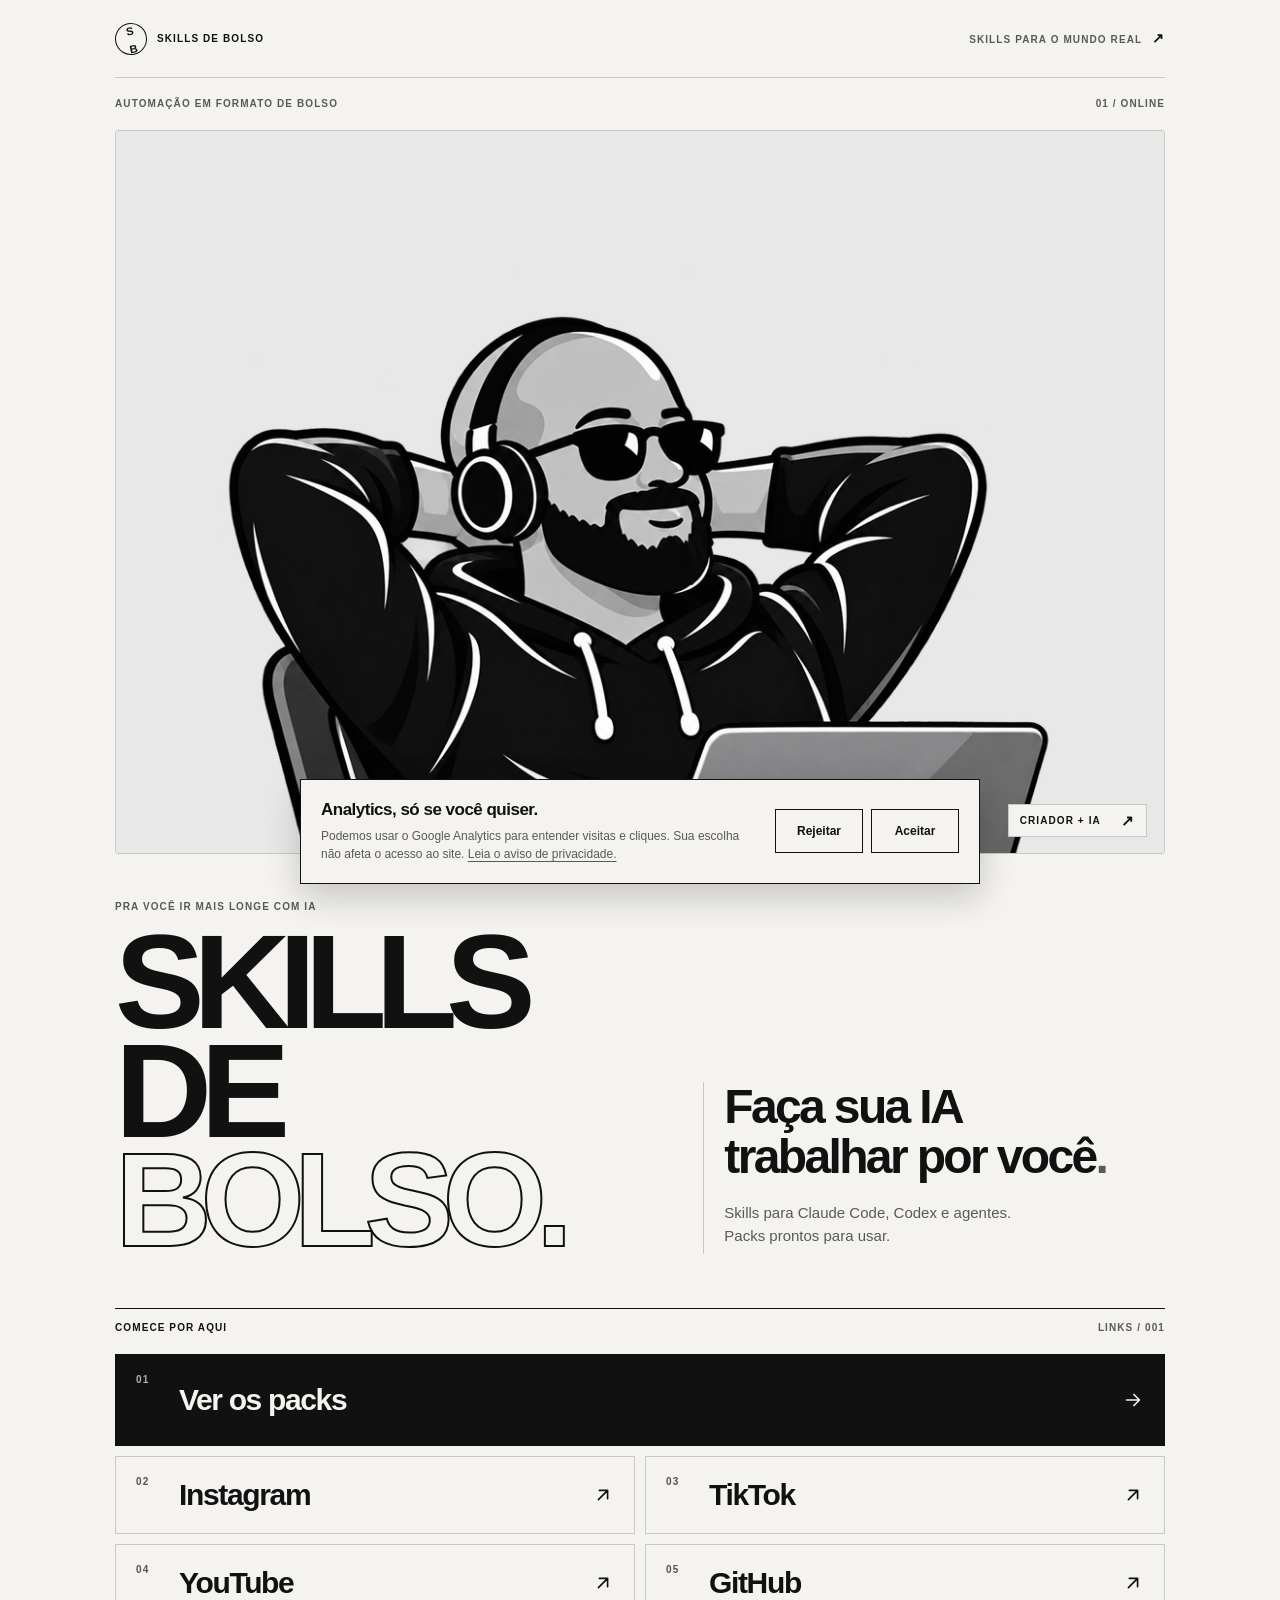
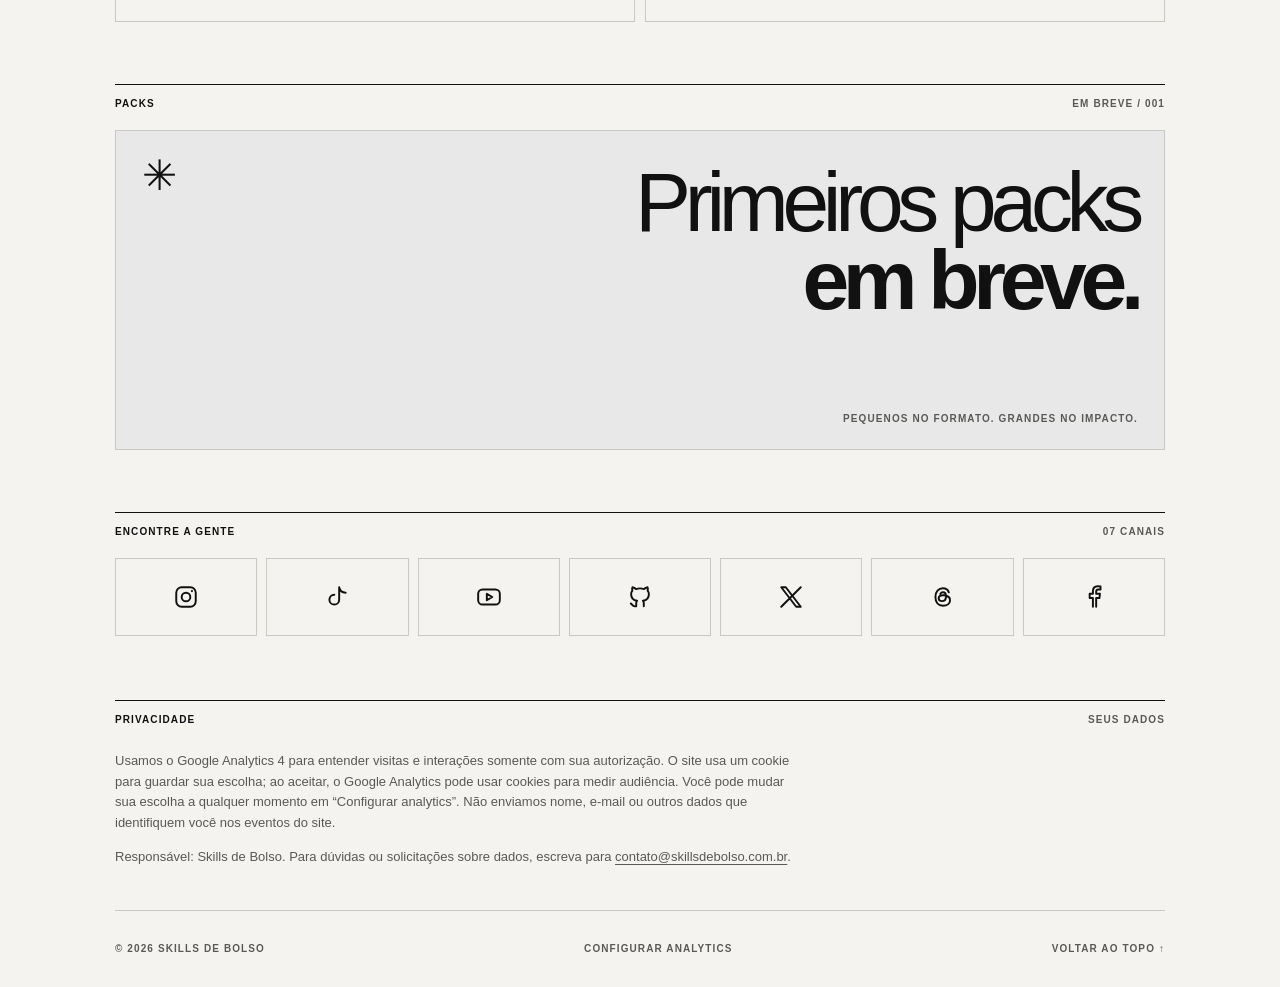
<file: index.html>
<!doctype html>
<html lang="pt-BR">
  <head>
    <meta charset="utf-8">
    <script>
      window.dataLayer = window.dataLayer || [];
      window.gtag = function () { window.dataLayer.push(arguments); };
      var analyticsConsent = document.cookie.split(";").map(function (item) { return item.trim(); }).find(function (item) {
        return item.indexOf("sdb_analytics_consent=") === 0;
      });
      window.gtag("consent", "default", {
        analytics_storage: analyticsConsent === "sdb_analytics_consent=granted" ? "granted" : "denied",
        ad_storage: "denied",
        ad_user_data: "denied",
        ad_personalization: "denied"
      });
    </script>
    <!-- Google Tag Manager -->
    <script>(function(w,d,s,l,i){w[l]=w[l]||[];w[l].push({'gtm.start':
    new Date().getTime(),event:'gtm.js'});var f=d.getElementsByTagName(s)[0],
    j=d.createElement(s),dl=l!='dataLayer'?'&l='+l:'';j.async=true;j.src=
    'https://www.googletagmanager.com/gtm.js?id='+i+dl;f.parentNode.insertBefore(j,f);
    })(window,document,'script','dataLayer','GTM-MFMP9Z2P');</script>
    <!-- End Google Tag Manager -->
    <meta name="viewport" content="width=device-width, initial-scale=1">
    <meta name="theme-color" content="#f4f3f0" media="(prefers-color-scheme: light)">
    <meta name="theme-color" content="#101010" media="(prefers-color-scheme: dark)">
    <meta name="description" content="Skills de Bolso: skills para Claude Code, Codex e agentes. Packs prontos para usar.">
    <link rel="canonical" href="https://skillsdebolso.com.br/">
    <title>Skills de Bolso — Faça sua IA trabalhar por você</title>
    <link rel="icon" type="image/svg+xml" href="./assets/favicon.svg">
    <link rel="stylesheet" href="./styles.css">
    <script src="./script.js" defer></script>
  </head>
  <body>
    <!-- Google Tag Manager (noscript) -->
    <noscript><iframe src="https://www.googletagmanager.com/ns.html?id=GTM-MFMP9Z2P"
    height="0" width="0" style="display:none;visibility:hidden" title="Google Tag Manager"></iframe></noscript>
    <!-- End Google Tag Manager (noscript) -->
    <svg class="svg-library" xmlns="http://www.w3.org/2000/svg" aria-hidden="true" focusable="false">
      <symbol id="icon-arrow" viewBox="0 0 24 24"><path d="M5 12h14m-6-6 6 6-6 6"/></symbol>
      <symbol id="icon-external" viewBox="0 0 24 24"><path d="M7 17 17 7M8 7h9v9"/></symbol>
      <symbol id="icon-instagram" viewBox="0 0 24 24"><rect x="3" y="3" width="18" height="18" rx="5"/><circle cx="12" cy="12" r="4"/><circle class="icon-fill" cx="17.5" cy="6.5" r="1"/></symbol>
      <symbol id="icon-tiktok" viewBox="0 0 24 24"><path d="M14 3v11.5a4.5 4.5 0 1 1-4.5-4.5M14 3c.7 3.2 2.6 5 6 5"/></symbol>
      <symbol id="icon-youtube" viewBox="0 0 24 24"><rect x="2" y="5" width="20" height="14" rx="4"/><path d="m10 9 5 3-5 3z"/></symbol>
      <symbol id="icon-github" viewBox="0 0 24 24"><path d="M8.5 20.5c-3.6 1-3.6-2-5-2.5M15.5 20.5v-2.7a3 3 0 0 0-.8-2.3c2.7-.3 5.5-1.3 5.5-6A4.7 4.7 0 0 0 19 6.2a4.4 4.4 0 0 0-.1-3.2s-1 0-3.2 1.7a11 11 0 0 0-7.4 0C6.1 3 5.1 3 5.1 3A4.4 4.4 0 0 0 5 6.2 4.7 4.7 0 0 0 3.8 9.5c0 4.7 2.8 5.7 5.5 6a3 3 0 0 0-.8 2.3v2.7"/></symbol>
      <symbol id="icon-x" viewBox="0 0 24 24"><path d="M3 3h4.2L21 21h-4.2L3 3Zm18 0L3 21"/></symbol>
      <symbol id="icon-threads" viewBox="0 0 24 24"><path d="M17.4 7.7C16.5 5.3 14.8 4 12 4c-4.2 0-7 3.2-7 8s2.6 8 7 8c3.8 0 6.5-2.1 6.5-5.1 0-2.5-1.8-4.1-5.7-4.5-3.1-.3-4.8.8-4.8 2.8 0 1.5 1.2 2.6 3 2.6 2.4 0 3.8-2 3.8-4.5 0-2.1-.9-3.6-2.8-3.6-1.1 0-2 .5-2.5 1.4"/></symbol>
      <symbol id="icon-facebook" viewBox="0 0 24 24"><path d="M14 21v-8h3l.5-4H14V7c0-1.2.4-2 2-2h2V2.2A18 18 0 0 0 15.4 2C12.5 2 11 3.7 11 6.8V9H8v4h3v8"/></symbol>
    </svg>

    <div class="page-shell">
      <header class="site-header">
        <a class="wordmark" href="#top" aria-label="Skills de Bolso, voltar ao início">
          <span class="wordmark-mark" aria-hidden="true">S<span>B</span></span>
          <span>SKILLS DE BOLSO</span>
        </a>
        <span class="header-note">SKILLS PARA O MUNDO REAL <span aria-hidden="true">↗</span></span>
      </header>

      <main id="top">
        <section class="hero" aria-labelledby="hero-title">
          <div class="hero-topline"><span class="eyebrow">AUTOMAÇÃO EM FORMATO DE BOLSO</span><span class="issue">01 / ONLINE</span></div>

          <div class="portrait-frame">
            <picture>
              <source srcset="./assets/avatar-on-dark.png" media="(prefers-color-scheme: dark)">
              <img src="./assets/avatar-on-light.png" width="1080" height="1080" alt="Avatar oficial da Skills de Bolso: creator de fones e óculos diante de um notebook" fetchpriority="high">
            </picture>
            <span class="portrait-caption" aria-hidden="true">CRIADOR + IA <span>↗</span></span>
          </div>

          <div class="intro">
            <div class="intro-heading">
              <span class="eyebrow">PRA VOCÊ IR MAIS LONGE COM IA</span>
              <h1 id="hero-title">Skills de<br><em>Bolso.</em></h1>
            </div>
            <div class="intro-copy">
              <p class="lead">Faça sua IA<br>trabalhar por você<span class="period">.</span></p>
              <p class="support">Skills para Claude Code, Codex e agentes.<br>Packs prontos para usar.</p>
            </div>
          </div>
        </section>

        <section class="links-section" aria-labelledby="links-title">
          <div class="section-label"><h2 id="links-title">COMECE POR AQUI</h2><span>LINKS / 001</span></div>
          <div class="main-links" id="main-links">
            <a class="link-card link-card-primary" href="#packs" data-evento="clique_ver_packs"><span class="link-card-number">01</span><span class="link-card-title">Ver os packs</span><svg aria-hidden="true"><use href="#icon-arrow"/></svg></a>
          </div>
        </section>

        <section class="packs-section" id="packs" aria-labelledby="packs-title">
          <div class="section-label"><h2 id="packs-title">PACKS</h2><span>EM BREVE / 001</span></div>
          <div class="packs-panel">
            <div class="packs-panel-main"><span class="packs-asterisk" aria-hidden="true">✳</span><p>Primeiros packs<br><strong>em breve.</strong></p></div>
            <span class="packs-panel-note">PEQUENOS NO FORMATO. GRANDES NO IMPACTO.</span>
          </div>
        </section>

        <section class="social-section" aria-labelledby="social-title">
          <div class="section-label"><h2 id="social-title">ENCONTRE A GENTE</h2><span>07 CANAIS</span></div>
          <nav class="social-links" id="social-links" aria-label="Redes sociais"></nav>
        </section>

        <section class="privacy-section" id="privacidade" aria-labelledby="privacy-title">
          <div class="section-label"><h2 id="privacy-title">PRIVACIDADE</h2><span>SEUS DADOS</span></div>
          <p>Usamos o Google Analytics 4 para entender visitas e interações somente com sua autorização. O site usa um cookie para guardar sua escolha; ao aceitar, o Google Analytics pode usar cookies para medir audiência. Você pode mudar sua escolha a qualquer momento em “Configurar analytics”. Não enviamos nome, e-mail ou outros dados que identifiquem você nos eventos do site.</p>
          <p>Responsável: Skills de Bolso. Para dúvidas ou solicitações sobre dados, escreva para <a href="mailto:contato@skillsdebolso.com.br">contato@skillsdebolso.com.br</a>.</p>
        </section>
      </main>

      <footer class="site-footer"><span>© <span id="year">2026</span> SKILLS DE BOLSO</span><button type="button" id="consent-settings">CONFIGURAR ANALYTICS</button><a href="#top">VOLTAR AO TOPO ↑</a></footer>
    </div>
    <aside class="consent-panel" id="consent-panel" aria-labelledby="consent-title" hidden>
      <div class="consent-copy">
        <h2 id="consent-title">Analytics, só se você quiser.</h2>
        <p>Podemos usar o Google Analytics para entender visitas e cliques. Sua escolha não afeta o acesso ao site. <a href="#privacidade">Leia o aviso de privacidade.</a></p>
      </div>
      <div class="consent-actions">
        <button type="button" data-consent="denied">Rejeitar</button>
        <button type="button" data-consent="granted">Aceitar</button>
      </div>
    </aside>
  </body>
</html>
</file>
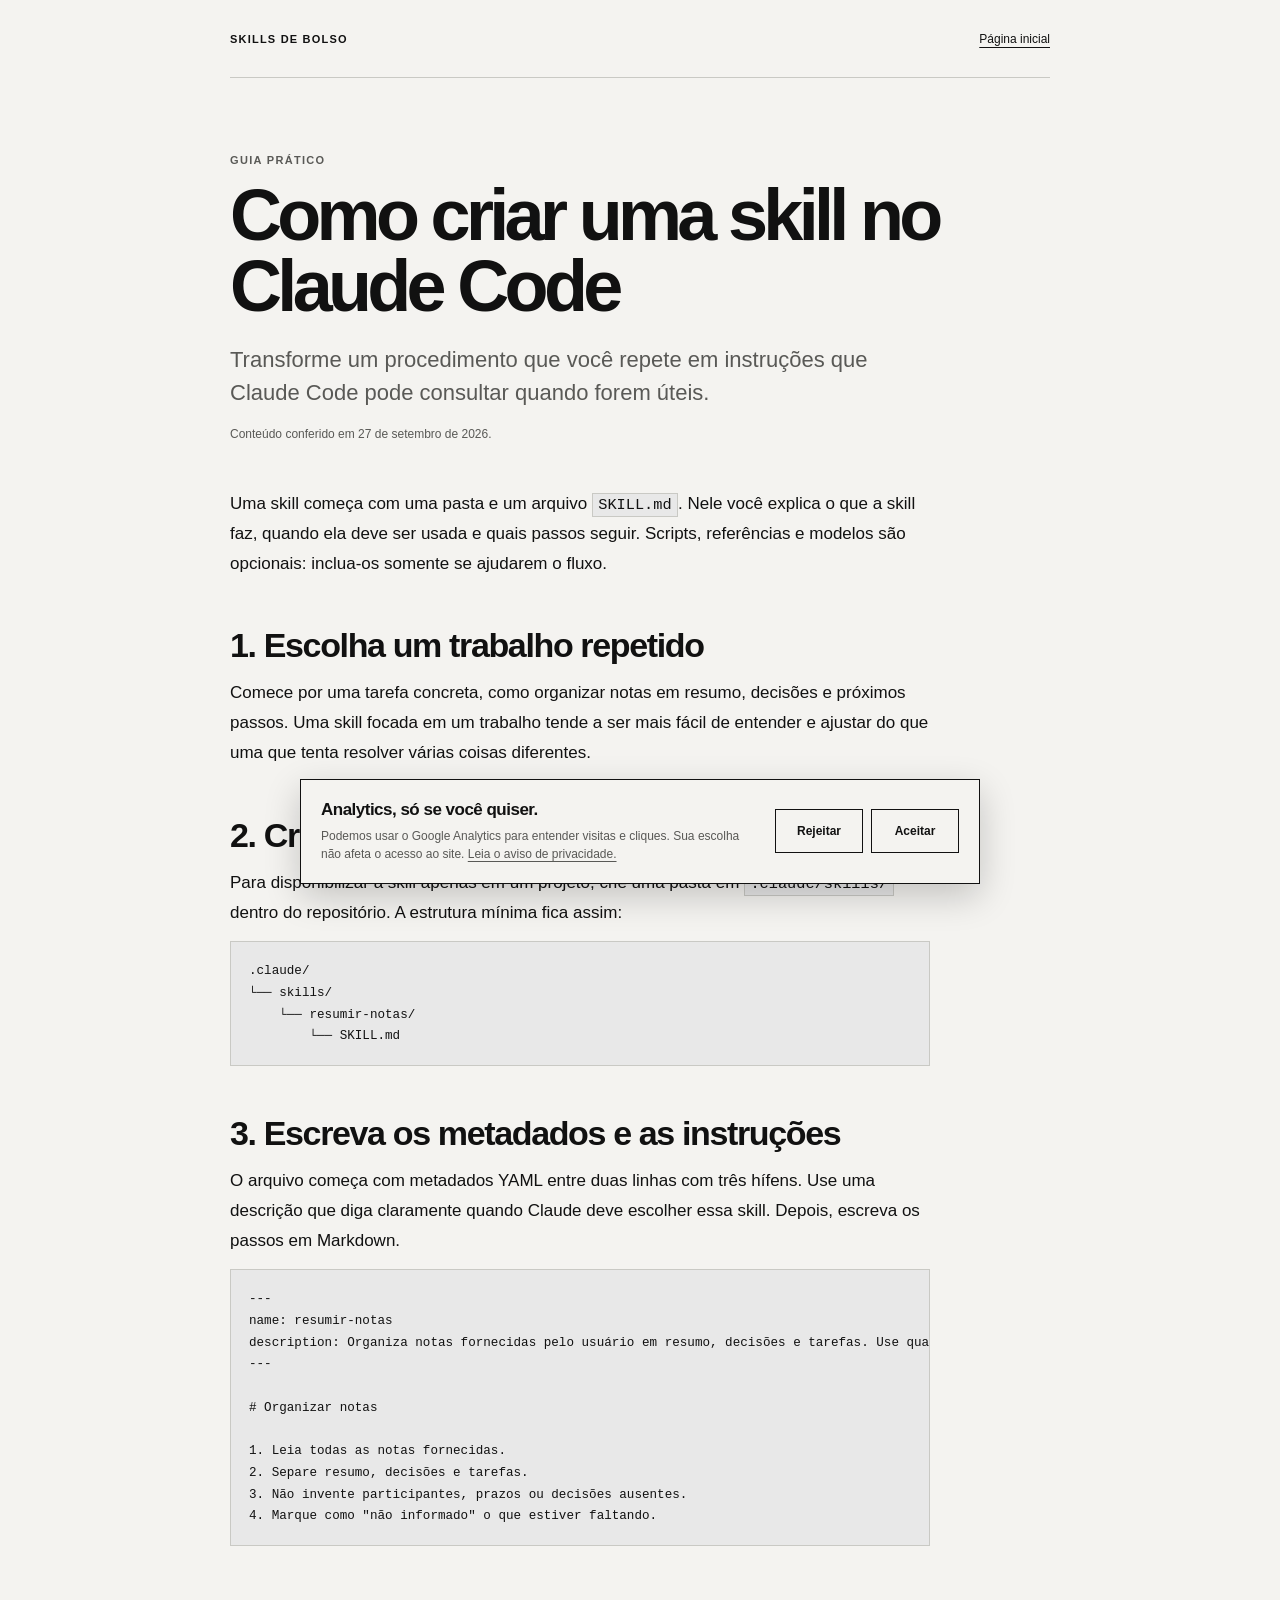
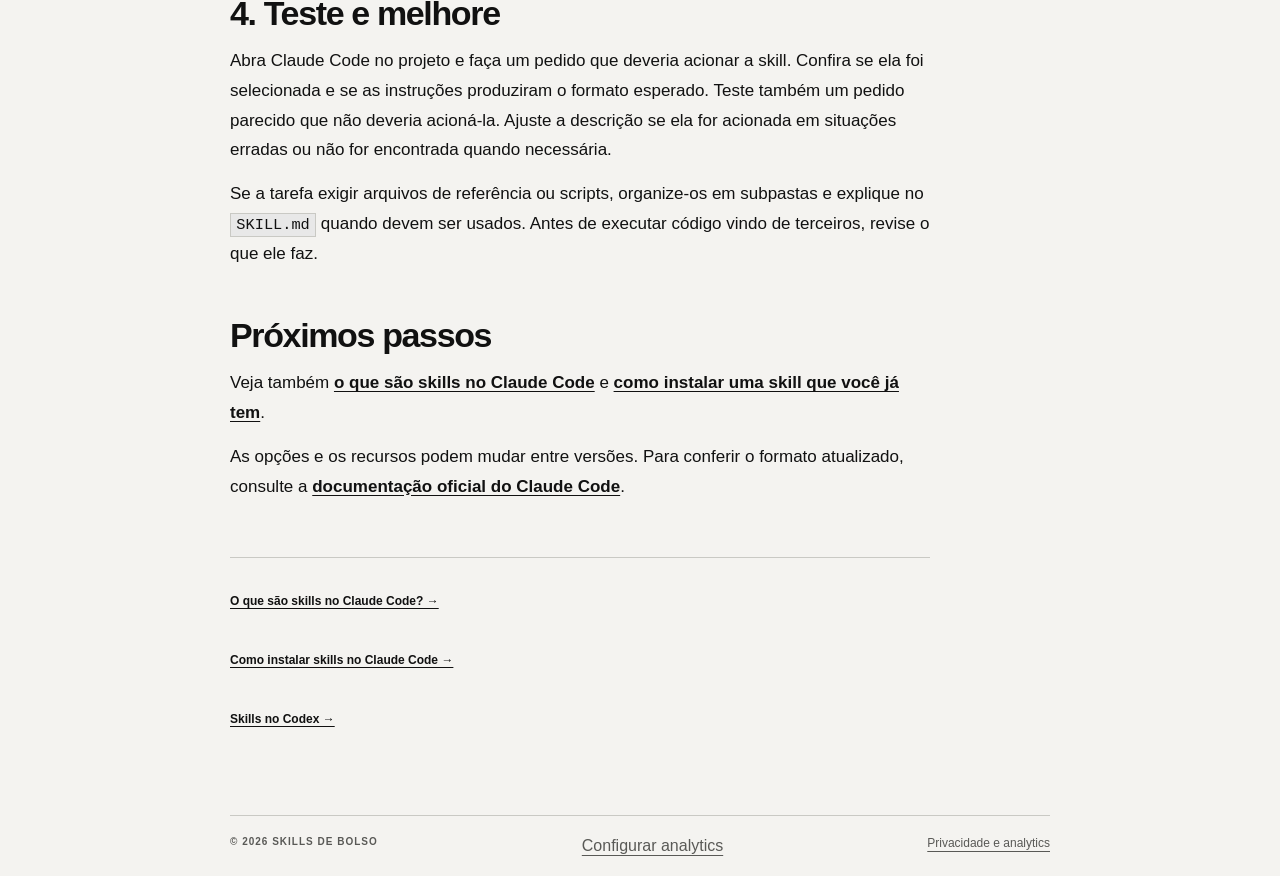
<file: criar-skills-claude-code/index.html>
<!doctype html>
<html lang="pt-BR">
  <head>
    <meta charset="utf-8">
    <script>
      window.dataLayer = window.dataLayer || [];
      window.gtag = function () { window.dataLayer.push(arguments); };
      var consentCookie = document.cookie.split(";").map(function (item) { return item.trim(); }).find(function (item) { return item.indexOf("sdb_analytics_consent=") === 0; });
      window.gtag("consent", "default", { analytics_storage: consentCookie === "sdb_analytics_consent=granted" ? "granted" : "denied", ad_storage: "denied", ad_user_data: "denied", ad_personalization: "denied" });
    </script>
    <!-- Google Tag Manager -->
    <script>(function(w,d,s,l,i){w[l]=w[l]||[];w[l].push({'gtm.start':new Date().getTime(),event:'gtm.js'});var f=d.getElementsByTagName(s)[0],j=d.createElement(s),dl=l!='dataLayer'?'&l='+l:'';j.async=true;j.src='https://www.googletagmanager.com/gtm.js?id='+i+dl;f.parentNode.insertBefore(j,f);})(window,document,'script','dataLayer','GTM-MFMP9Z2P');</script>
    <!-- End Google Tag Manager -->
    <meta name="viewport" content="width=device-width, initial-scale=1">
    <meta name="theme-color" content="#f4f3f0" media="(prefers-color-scheme: light)">
    <meta name="theme-color" content="#101010" media="(prefers-color-scheme: dark)">
    <meta name="description" content="Aprenda a criar uma skill para Claude Code com SKILL.md, metadados claros e instruções focadas em uma tarefa.">
    <link rel="canonical" href="https://skillsdebolso.com.br/criar-skills-claude-code/">
    <title>Como criar uma skill no Claude Code | Skills de Bolso</title>
    <link rel="icon" type="image/svg+xml" href="../assets/favicon.svg">
    <link rel="stylesheet" href="../styles.css">
    <script src="../guias.js" defer></script>
  </head>
  <body>
    <!-- Google Tag Manager (noscript) -->
    <noscript><iframe src="https://www.googletagmanager.com/ns.html?id=GTM-MFMP9Z2P" height="0" width="0" style="display:none;visibility:hidden" title="Google Tag Manager"></iframe></noscript>
    <!-- End Google Tag Manager (noscript) -->
    <div class="article-shell">
      <header class="article-header"><a class="article-brand" href="../">SKILLS DE BOLSO</a><a class="article-home" href="../">Página inicial</a></header>
      <main class="article-main">
        <p class="article-kicker">Guia prático</p>
        <h1>Como criar uma skill no Claude Code</h1>
        <p class="article-deck">Transforme um procedimento que você repete em instruções que Claude Code pode consultar quando forem úteis.</p>
        <p class="article-meta">Conteúdo conferido em <time datetime="2026-09-27">27 de setembro de 2026</time>.</p>
        <article class="article-content">
          <p>Uma skill começa com uma pasta e um arquivo <code>SKILL.md</code>. Nele você explica o que a skill faz, quando ela deve ser usada e quais passos seguir. Scripts, referências e modelos são opcionais: inclua-os somente se ajudarem o fluxo.</p>

          <h2>1. Escolha um trabalho repetido</h2>
          <p>Comece por uma tarefa concreta, como organizar notas em resumo, decisões e próximos passos. Uma skill focada em um trabalho tende a ser mais fácil de entender e ajustar do que uma que tenta resolver várias coisas diferentes.</p>

          <h2>2. Crie a pasta e o arquivo</h2>
          <p>Para disponibilizar a skill apenas em um projeto, crie uma pasta em <code>.claude/skills/</code> dentro do repositório. A estrutura mínima fica assim:</p>
          <pre><code>.claude/
└── skills/
    └── resumir-notas/
        └── SKILL.md</code></pre>

          <h2>3. Escreva os metadados e as instruções</h2>
          <p>O arquivo começa com metadados YAML entre duas linhas com três hífens. Use uma descrição que diga claramente quando Claude deve escolher essa skill. Depois, escreva os passos em Markdown.</p>
          <pre><code>---
name: resumir-notas
description: Organiza notas fornecidas pelo usuário em resumo, decisões e tarefas. Use quando pedirem para estruturar notas de reunião.
---

# Organizar notas

1. Leia todas as notas fornecidas.
2. Separe resumo, decisões e tarefas.
3. Não invente participantes, prazos ou decisões ausentes.
4. Marque como "não informado" o que estiver faltando.</code></pre>

          <h2>4. Teste e melhore</h2>
          <p>Abra Claude Code no projeto e faça um pedido que deveria acionar a skill. Confira se ela foi selecionada e se as instruções produziram o formato esperado. Teste também um pedido parecido que não deveria acioná-la. Ajuste a descrição se ela for acionada em situações erradas ou não for encontrada quando necessária.</p>
          <p>Se a tarefa exigir arquivos de referência ou scripts, organize-os em subpastas e explique no <code>SKILL.md</code> quando devem ser usados. Antes de executar código vindo de terceiros, revise o que ele faz.</p>

          <h2>Próximos passos</h2>
          <p>Veja também <a href="../skills-claude-code/">o que são skills no Claude Code</a> e <a href="../instalar-skills-claude-code/">como instalar uma skill que você já tem</a>.</p>
          <p>As opções e os recursos podem mudar entre versões. Para conferir o formato atualizado, consulte a <a href="https://code.claude.com/docs/en/skills" target="_blank" rel="noopener noreferrer">documentação oficial do Claude Code</a>.</p>
          <nav class="article-nav" aria-label="Guias relacionados">
            <a href="../skills-claude-code/">O que são skills no Claude Code? →</a>
            <a href="../instalar-skills-claude-code/">Como instalar skills no Claude Code →</a>
            <a href="../skills-codex/">Skills no Codex →</a>
          </nav>
        </article>
      </main>
      <footer class="article-footer"><span>© 2026 SKILLS DE BOLSO</span><button type="button" id="consent-settings">Configurar analytics</button><a href="../#privacidade">Privacidade e analytics</a></footer>
    </div>
    <aside class="consent-panel" id="consent-panel" aria-labelledby="consent-title" hidden>
      <div class="consent-copy"><h2 id="consent-title">Analytics, só se você quiser.</h2><p>Podemos usar o Google Analytics para entender visitas e cliques. Sua escolha não afeta o acesso ao site. <a href="../#privacidade">Leia o aviso de privacidade.</a></p></div>
      <div class="consent-actions"><button type="button" data-consent="denied">Rejeitar</button><button type="button" data-consent="granted">Aceitar</button></div>
    </aside>
  </body>
</html>
</file>
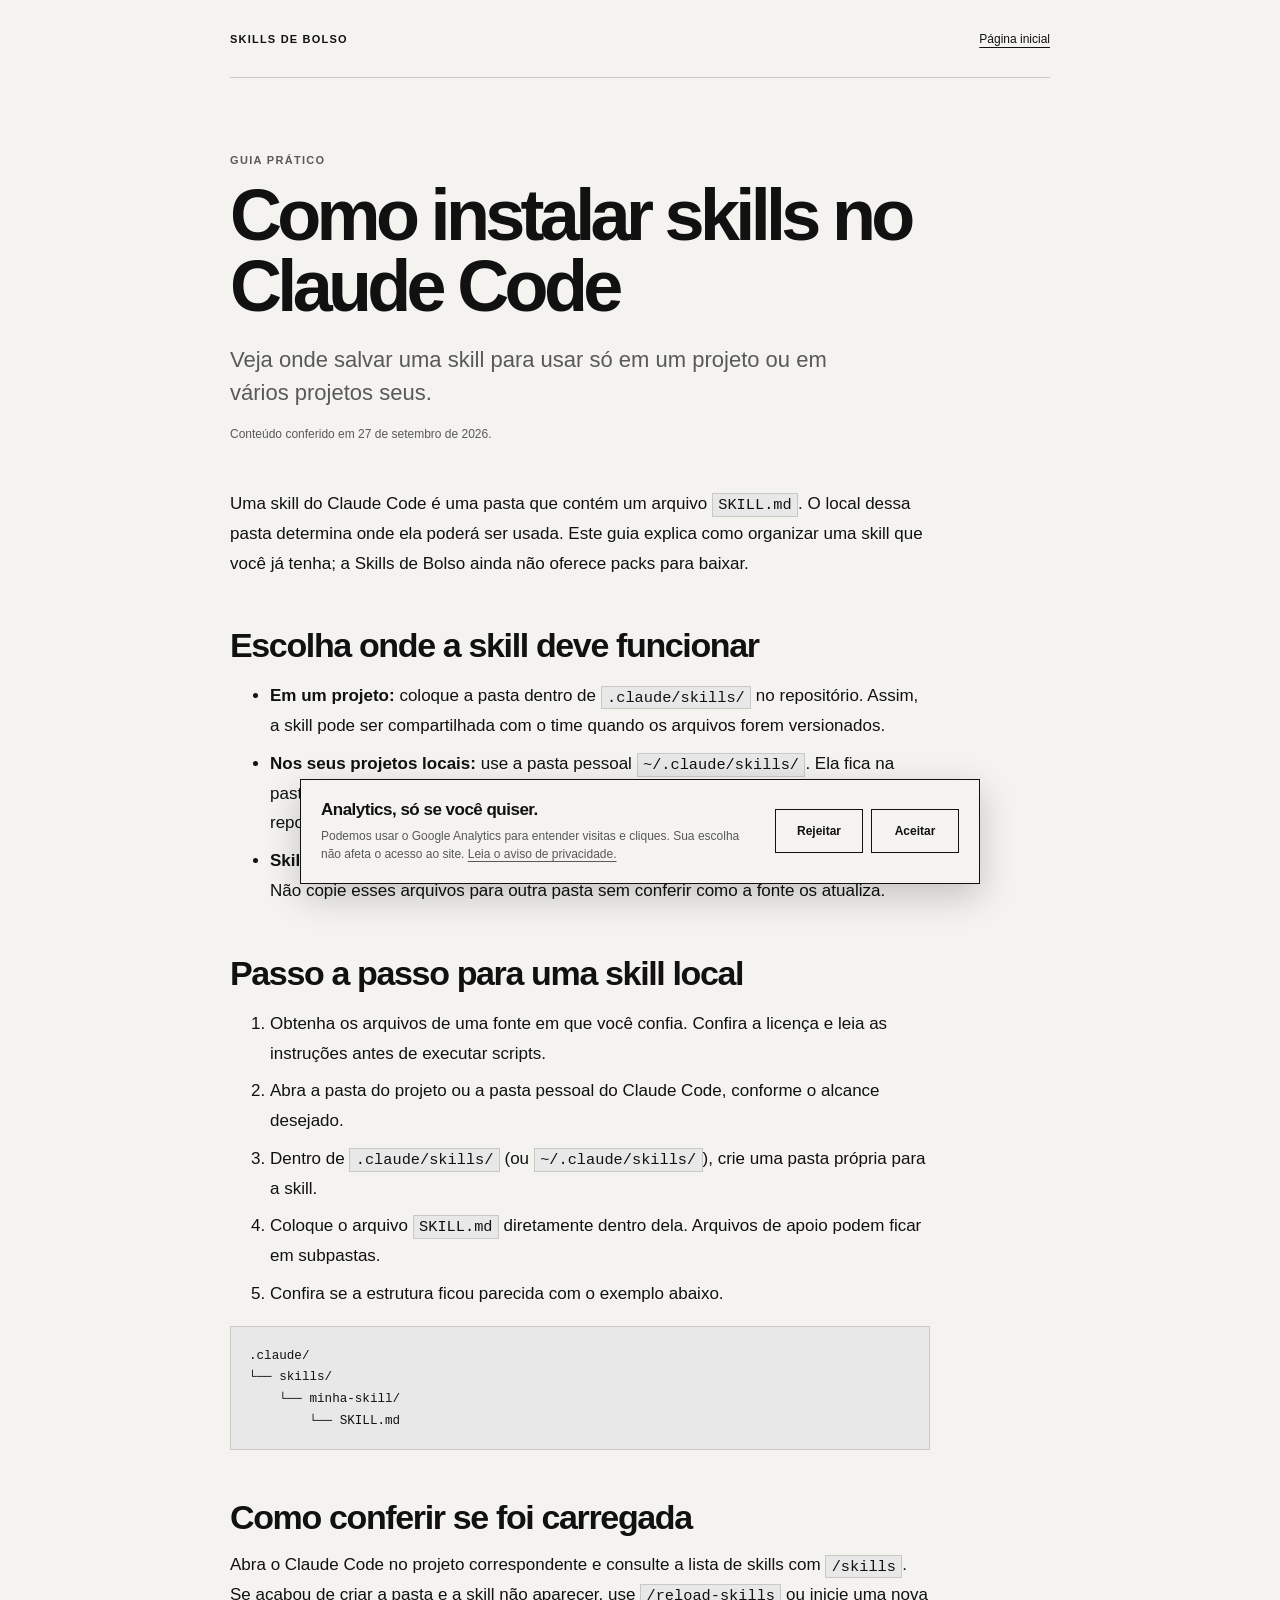
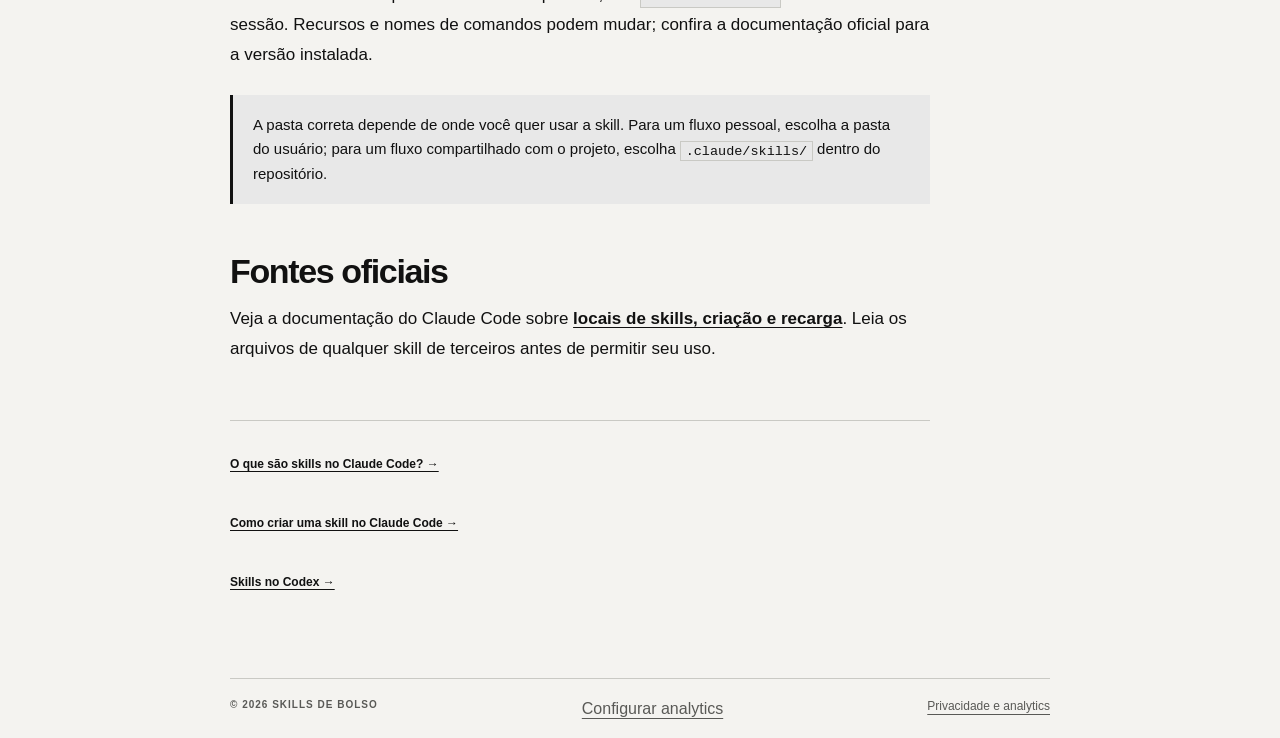
<file: instalar-skills-claude-code/index.html>
<!doctype html>
<html lang="pt-BR">
  <head>
    <meta charset="utf-8">
    <script>
      window.dataLayer = window.dataLayer || [];
      window.gtag = function () { window.dataLayer.push(arguments); };
      var consentCookie = document.cookie.split(";").map(function (item) { return item.trim(); }).find(function (item) { return item.indexOf("sdb_analytics_consent=") === 0; });
      window.gtag("consent", "default", { analytics_storage: consentCookie === "sdb_analytics_consent=granted" ? "granted" : "denied", ad_storage: "denied", ad_user_data: "denied", ad_personalization: "denied" });
    </script>
    <!-- Google Tag Manager -->
    <script>(function(w,d,s,l,i){w[l]=w[l]||[];w[l].push({'gtm.start':new Date().getTime(),event:'gtm.js'});var f=d.getElementsByTagName(s)[0],j=d.createElement(s),dl=l!='dataLayer'?'&l='+l:'';j.async=true;j.src='https://www.googletagmanager.com/gtm.js?id='+i+dl;f.parentNode.insertBefore(j,f);})(window,document,'script','dataLayer','GTM-MFMP9Z2P');</script>
    <!-- End Google Tag Manager -->
    <meta name="viewport" content="width=device-width, initial-scale=1">
    <meta name="theme-color" content="#f4f3f0" media="(prefers-color-scheme: light)">
    <meta name="theme-color" content="#101010" media="(prefers-color-scheme: dark)">
    <meta name="description" content="Aprenda onde colocar uma skill do Claude Code, como reconhecer a estrutura SKILL.md e como conferir se ela foi carregada.">
    <link rel="canonical" href="https://skillsdebolso.com.br/instalar-skills-claude-code/">
    <title>Como instalar skills no Claude Code | Skills de Bolso</title>
    <link rel="icon" type="image/svg+xml" href="../assets/favicon.svg">
    <link rel="stylesheet" href="../styles.css">
    <script src="../guias.js" defer></script>
  </head>
  <body>
    <!-- Google Tag Manager (noscript) -->
    <noscript><iframe src="https://www.googletagmanager.com/ns.html?id=GTM-MFMP9Z2P" height="0" width="0" style="display:none;visibility:hidden" title="Google Tag Manager"></iframe></noscript>
    <!-- End Google Tag Manager (noscript) -->
    <div class="article-shell">
      <header class="article-header"><a class="article-brand" href="../">SKILLS DE BOLSO</a><a class="article-home" href="../">Página inicial</a></header>
      <main class="article-main">
        <p class="article-kicker">Guia prático</p>
        <h1>Como instalar skills no Claude Code</h1>
        <p class="article-deck">Veja onde salvar uma skill para usar só em um projeto ou em vários projetos seus.</p>
        <p class="article-meta">Conteúdo conferido em <time datetime="2026-09-27">27 de setembro de 2026</time>.</p>
        <article class="article-content">
          <p>Uma skill do Claude Code é uma pasta que contém um arquivo <code>SKILL.md</code>. O local dessa pasta determina onde ela poderá ser usada. Este guia explica como organizar uma skill que você já tenha; a Skills de Bolso ainda não oferece packs para baixar.</p>

          <h2>Escolha onde a skill deve funcionar</h2>
          <ul>
            <li><strong>Em um projeto:</strong> coloque a pasta dentro de <code>.claude/skills/</code> no repositório. Assim, a skill pode ser compartilhada com o time quando os arquivos forem versionados.</li>
            <li><strong>Nos seus projetos locais:</strong> use a pasta pessoal <code>~/.claude/skills/</code>. Ela fica na pasta de usuário do seu computador e não é compartilhada automaticamente com o repositório.</li>
            <li><strong>Skill de plugin ou sincronizada:</strong> siga o método próprio do plugin ou da conta Claude. Não copie esses arquivos para outra pasta sem conferir como a fonte os atualiza.</li>
          </ul>

          <h2>Passo a passo para uma skill local</h2>
          <ol>
            <li>Obtenha os arquivos de uma fonte em que você confia. Confira a licença e leia as instruções antes de executar scripts.</li>
            <li>Abra a pasta do projeto ou a pasta pessoal do Claude Code, conforme o alcance desejado.</li>
            <li>Dentro de <code>.claude/skills/</code> (ou <code>~/.claude/skills/</code>), crie uma pasta própria para a skill.</li>
            <li>Coloque o arquivo <code>SKILL.md</code> diretamente dentro dela. Arquivos de apoio podem ficar em subpastas.</li>
            <li>Confira se a estrutura ficou parecida com o exemplo abaixo.</li>
          </ol>
          <pre><code>.claude/
└── skills/
    └── minha-skill/
        └── SKILL.md</code></pre>

          <h2>Como conferir se foi carregada</h2>
          <p>Abra o Claude Code no projeto correspondente e consulte a lista de skills com <code>/skills</code>. Se acabou de criar a pasta e a skill não aparecer, use <code>/reload-skills</code> ou inicie uma nova sessão. Recursos e nomes de comandos podem mudar; confira a documentação oficial para a versão instalada.</p>
          <div class="article-callout">A pasta correta depende de onde você quer usar a skill. Para um fluxo pessoal, escolha a pasta do usuário; para um fluxo compartilhado com o projeto, escolha <code>.claude/skills/</code> dentro do repositório.</div>

          <h2>Fontes oficiais</h2>
          <p>Veja a documentação do Claude Code sobre <a href="https://code.claude.com/docs/en/skills" target="_blank" rel="noopener noreferrer">locais de skills, criação e recarga</a>. Leia os arquivos de qualquer skill de terceiros antes de permitir seu uso.</p>
          <nav class="article-nav" aria-label="Guias relacionados">
            <a href="../skills-claude-code/">O que são skills no Claude Code? →</a>
            <a href="../criar-skills-claude-code/">Como criar uma skill no Claude Code →</a>
            <a href="../skills-codex/">Skills no Codex →</a>
          </nav>
        </article>
      </main>
      <footer class="article-footer"><span>© 2026 SKILLS DE BOLSO</span><button type="button" id="consent-settings">Configurar analytics</button><a href="../#privacidade">Privacidade e analytics</a></footer>
    </div>
    <aside class="consent-panel" id="consent-panel" aria-labelledby="consent-title" hidden>
      <div class="consent-copy"><h2 id="consent-title">Analytics, só se você quiser.</h2><p>Podemos usar o Google Analytics para entender visitas e cliques. Sua escolha não afeta o acesso ao site. <a href="../#privacidade">Leia o aviso de privacidade.</a></p></div>
      <div class="consent-actions"><button type="button" data-consent="denied">Rejeitar</button><button type="button" data-consent="granted">Aceitar</button></div>
    </aside>
  </body>
</html>
</file>
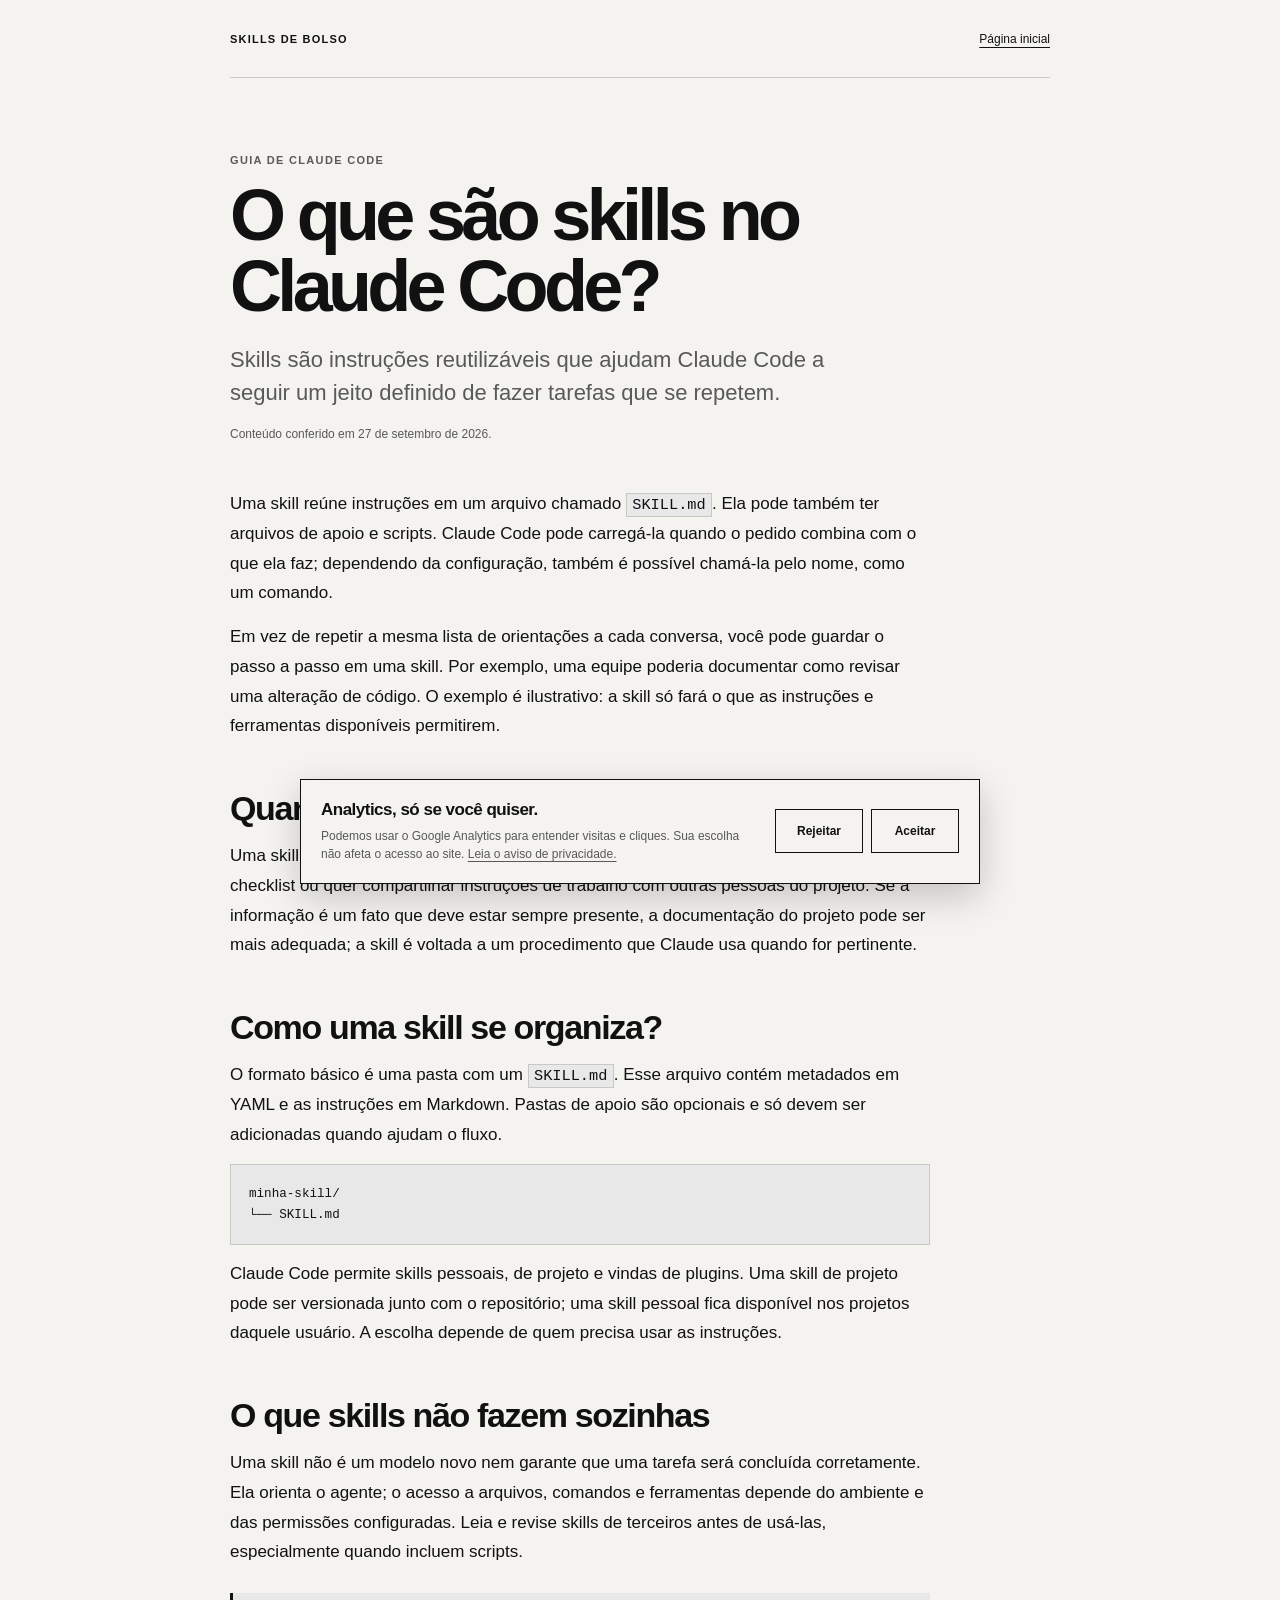
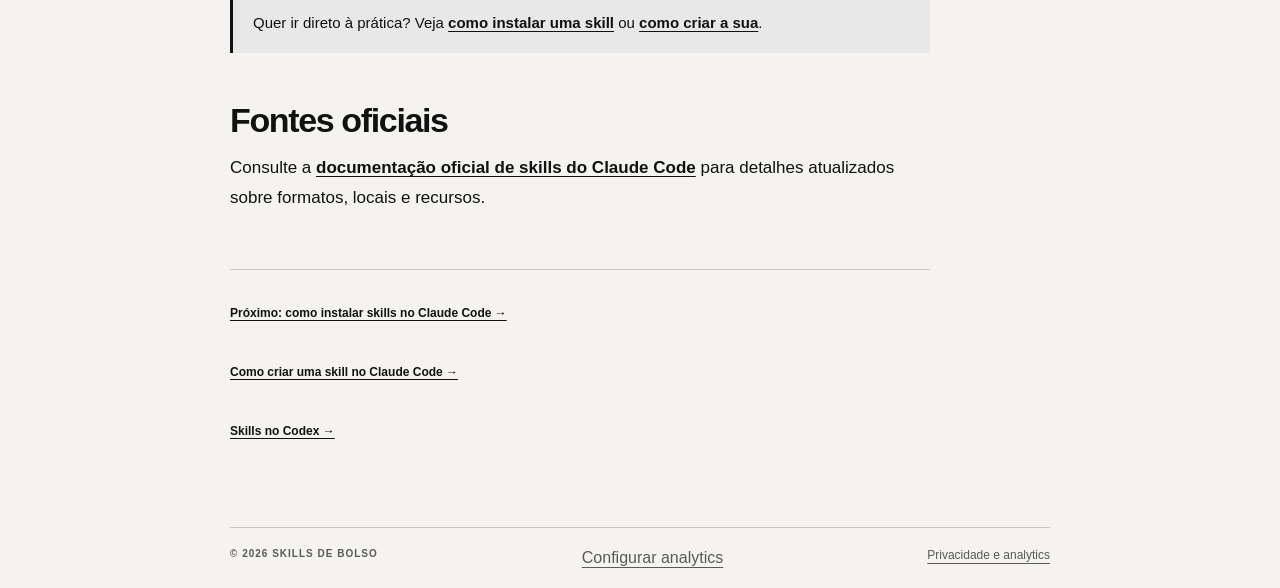
<file: skills-claude-code/index.html>
<!doctype html>
<html lang="pt-BR">
  <head>
    <meta charset="utf-8">
    <script>
      window.dataLayer = window.dataLayer || [];
      window.gtag = function () { window.dataLayer.push(arguments); };
      var consentCookie = document.cookie.split(";").map(function (item) { return item.trim(); }).find(function (item) { return item.indexOf("sdb_analytics_consent=") === 0; });
      window.gtag("consent", "default", { analytics_storage: consentCookie === "sdb_analytics_consent=granted" ? "granted" : "denied", ad_storage: "denied", ad_user_data: "denied", ad_personalization: "denied" });
    </script>
    <!-- Google Tag Manager -->
    <script>(function(w,d,s,l,i){w[l]=w[l]||[];w[l].push({'gtm.start':new Date().getTime(),event:'gtm.js'});var f=d.getElementsByTagName(s)[0],j=d.createElement(s),dl=l!='dataLayer'?'&l='+l:'';j.async=true;j.src='https://www.googletagmanager.com/gtm.js?id='+i+dl;f.parentNode.insertBefore(j,f);})(window,document,'script','dataLayer','GTM-MFMP9Z2P');</script>
    <!-- End Google Tag Manager -->
    <meta name="viewport" content="width=device-width, initial-scale=1">
    <meta name="theme-color" content="#f4f3f0" media="(prefers-color-scheme: light)">
    <meta name="theme-color" content="#101010" media="(prefers-color-scheme: dark)">
    <meta name="description" content="Entenda o que são skills no Claude Code, como elas orientam tarefas repetidas e quando faz sentido criar uma.">
    <link rel="canonical" href="https://skillsdebolso.com.br/skills-claude-code/">
    <title>O que são skills no Claude Code? | Skills de Bolso</title>
    <link rel="icon" type="image/svg+xml" href="../assets/favicon.svg">
    <link rel="stylesheet" href="../styles.css">
    <script src="../guias.js" defer></script>
  </head>
  <body>
    <!-- Google Tag Manager (noscript) -->
    <noscript><iframe src="https://www.googletagmanager.com/ns.html?id=GTM-MFMP9Z2P" height="0" width="0" style="display:none;visibility:hidden" title="Google Tag Manager"></iframe></noscript>
    <!-- End Google Tag Manager (noscript) -->
    <div class="article-shell">
      <header class="article-header"><a class="article-brand" href="../">SKILLS DE BOLSO</a><a class="article-home" href="../">Página inicial</a></header>
      <main class="article-main">
        <p class="article-kicker">Guia de Claude Code</p>
        <h1>O que são skills no Claude Code?</h1>
        <p class="article-deck">Skills são instruções reutilizáveis que ajudam Claude Code a seguir um jeito definido de fazer tarefas que se repetem.</p>
        <p class="article-meta">Conteúdo conferido em <time datetime="2026-09-27">27 de setembro de 2026</time>.</p>
        <article class="article-content">
          <p>Uma skill reúne instruções em um arquivo chamado <code>SKILL.md</code>. Ela pode também ter arquivos de apoio e scripts. Claude Code pode carregá-la quando o pedido combina com o que ela faz; dependendo da configuração, também é possível chamá-la pelo nome, como um comando.</p>
          <p>Em vez de repetir a mesma lista de orientações a cada conversa, você pode guardar o passo a passo em uma skill. Por exemplo, uma equipe poderia documentar como revisar uma alteração de código. O exemplo é ilustrativo: a skill só fará o que as instruções e ferramentas disponíveis permitirem.</p>

          <h2>Quando vale criar uma skill?</h2>
          <p>Uma skill pode ser útil quando você repete um fluxo com frequência, precisa seguir uma checklist ou quer compartilhar instruções de trabalho com outras pessoas do projeto. Se a informação é um fato que deve estar sempre presente, a documentação do projeto pode ser mais adequada; a skill é voltada a um procedimento que Claude usa quando for pertinente.</p>

          <h2>Como uma skill se organiza?</h2>
          <p>O formato básico é uma pasta com um <code>SKILL.md</code>. Esse arquivo contém metadados em YAML e as instruções em Markdown. Pastas de apoio são opcionais e só devem ser adicionadas quando ajudam o fluxo.</p>
          <pre><code>minha-skill/
└── SKILL.md</code></pre>
          <p>Claude Code permite skills pessoais, de projeto e vindas de plugins. Uma skill de projeto pode ser versionada junto com o repositório; uma skill pessoal fica disponível nos projetos daquele usuário. A escolha depende de quem precisa usar as instruções.</p>

          <h2>O que skills não fazem sozinhas</h2>
          <p>Uma skill não é um modelo novo nem garante que uma tarefa será concluída corretamente. Ela orienta o agente; o acesso a arquivos, comandos e ferramentas depende do ambiente e das permissões configuradas. Leia e revise skills de terceiros antes de usá-las, especialmente quando incluem scripts.</p>

          <div class="article-callout">Quer ir direto à prática? Veja <a href="../instalar-skills-claude-code/">como instalar uma skill</a> ou <a href="../criar-skills-claude-code/">como criar a sua</a>.</div>
          <h2>Fontes oficiais</h2>
          <p>Consulte a <a href="https://code.claude.com/docs/en/skills" target="_blank" rel="noopener noreferrer">documentação oficial de skills do Claude Code</a> para detalhes atualizados sobre formatos, locais e recursos.</p>
          <nav class="article-nav" aria-label="Guias relacionados">
            <a href="../instalar-skills-claude-code/">Próximo: como instalar skills no Claude Code →</a>
            <a href="../criar-skills-claude-code/">Como criar uma skill no Claude Code →</a>
            <a href="../skills-codex/">Skills no Codex →</a>
          </nav>
        </article>
      </main>
      <footer class="article-footer"><span>© 2026 SKILLS DE BOLSO</span><button type="button" id="consent-settings">Configurar analytics</button><a href="../#privacidade">Privacidade e analytics</a></footer>
    </div>
    <aside class="consent-panel" id="consent-panel" aria-labelledby="consent-title" hidden>
      <div class="consent-copy"><h2 id="consent-title">Analytics, só se você quiser.</h2><p>Podemos usar o Google Analytics para entender visitas e cliques. Sua escolha não afeta o acesso ao site. <a href="../#privacidade">Leia o aviso de privacidade.</a></p></div>
      <div class="consent-actions"><button type="button" data-consent="denied">Rejeitar</button><button type="button" data-consent="granted">Aceitar</button></div>
    </aside>
  </body>
</html>
</file>
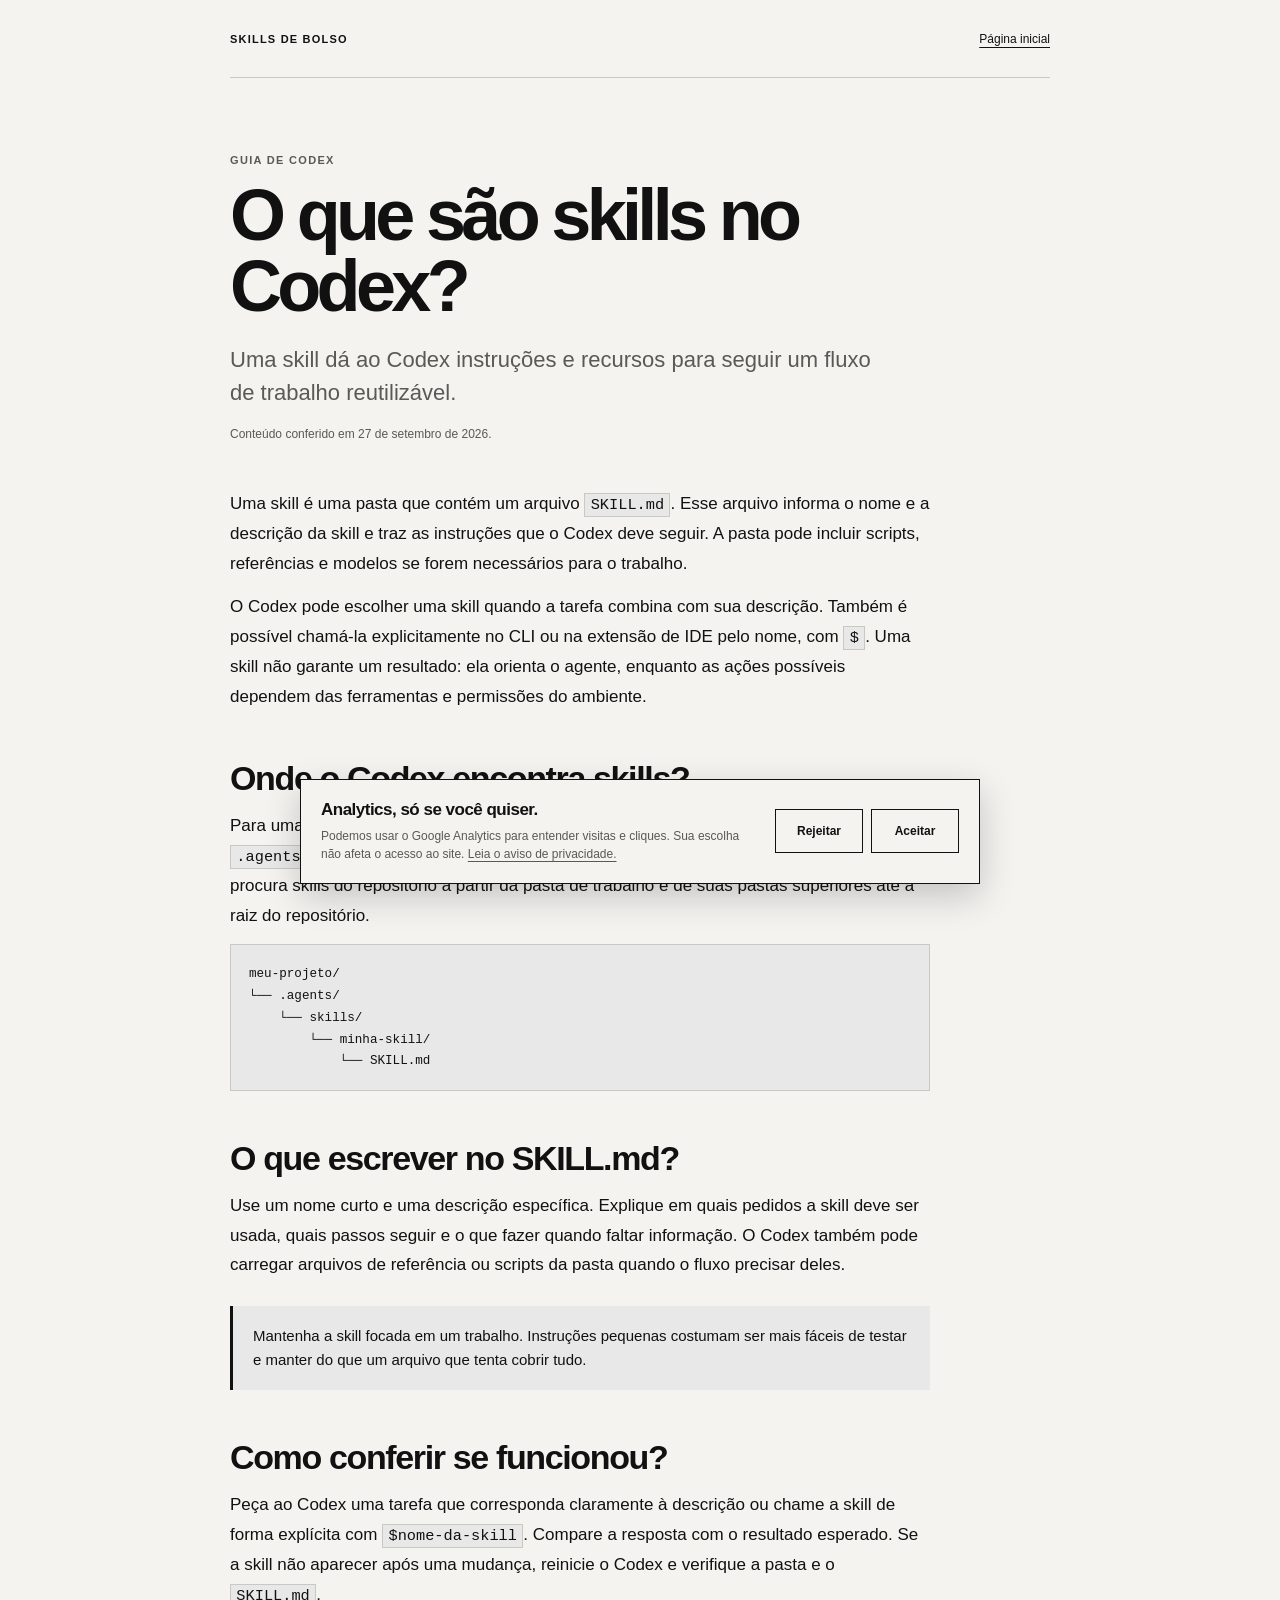
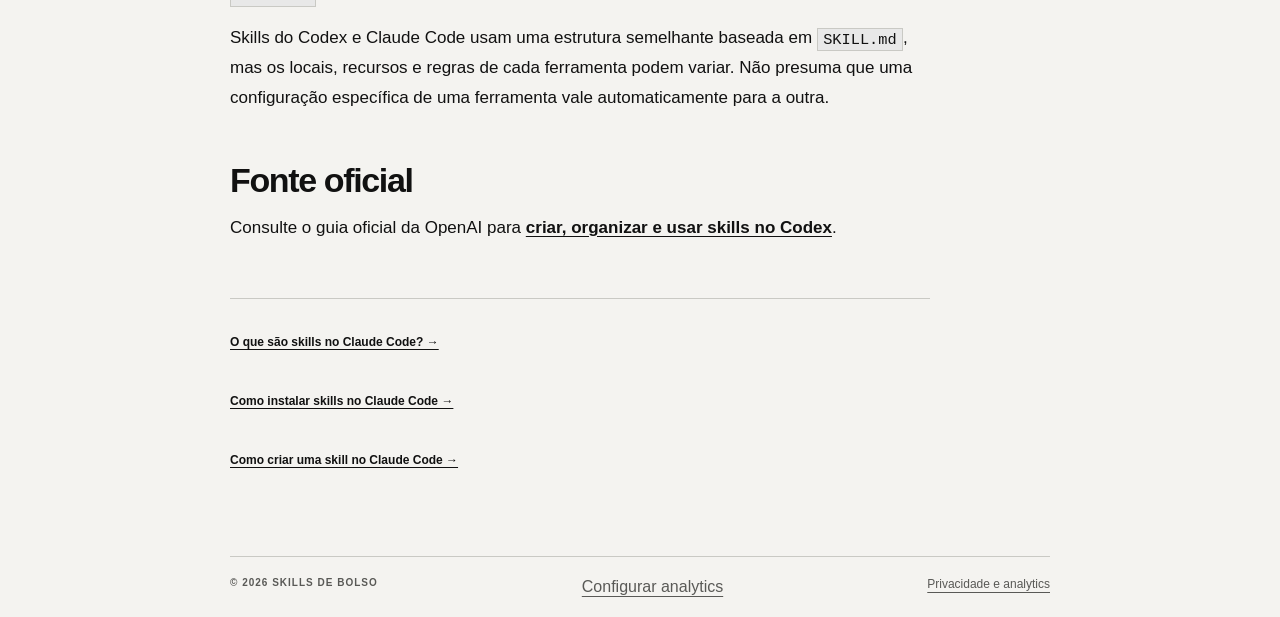
<file: skills-codex/index.html>
<!doctype html>
<html lang="pt-BR">
  <head>
    <meta charset="utf-8">
    <script>
      window.dataLayer = window.dataLayer || [];
      window.gtag = function () { window.dataLayer.push(arguments); };
      var consentCookie = document.cookie.split(";").map(function (item) { return item.trim(); }).find(function (item) { return item.indexOf("sdb_analytics_consent=") === 0; });
      window.gtag("consent", "default", { analytics_storage: consentCookie === "sdb_analytics_consent=granted" ? "granted" : "denied", ad_storage: "denied", ad_user_data: "denied", ad_personalization: "denied" });
    </script>
    <!-- Google Tag Manager -->
    <script>(function(w,d,s,l,i){w[l]=w[l]||[];w[l].push({'gtm.start':new Date().getTime(),event:'gtm.js'});var f=d.getElementsByTagName(s)[0],j=d.createElement(s),dl=l!='dataLayer'?'&l='+l:'';j.async=true;j.src='https://www.googletagmanager.com/gtm.js?id='+i+dl;f.parentNode.insertBefore(j,f);})(window,document,'script','dataLayer','GTM-MFMP9Z2P');</script>
    <!-- End Google Tag Manager -->
    <meta name="viewport" content="width=device-width, initial-scale=1">
    <meta name="theme-color" content="#f4f3f0" media="(prefers-color-scheme: light)">
    <meta name="theme-color" content="#101010" media="(prefers-color-scheme: dark)">
    <meta name="description" content="Entenda o que são skills no Codex, como o arquivo SKILL.md organiza instruções e onde o Codex encontra skills locais.">
    <link rel="canonical" href="https://skillsdebolso.com.br/skills-codex/">
    <title>O que são skills no Codex? | Skills de Bolso</title>
    <link rel="icon" type="image/svg+xml" href="../assets/favicon.svg">
    <link rel="stylesheet" href="../styles.css">
    <script src="../guias.js" defer></script>
  </head>
  <body>
    <!-- Google Tag Manager (noscript) -->
    <noscript><iframe src="https://www.googletagmanager.com/ns.html?id=GTM-MFMP9Z2P" height="0" width="0" style="display:none;visibility:hidden" title="Google Tag Manager"></iframe></noscript>
    <!-- End Google Tag Manager (noscript) -->
    <div class="article-shell">
      <header class="article-header"><a class="article-brand" href="../">SKILLS DE BOLSO</a><a class="article-home" href="../">Página inicial</a></header>
      <main class="article-main">
        <p class="article-kicker">Guia de Codex</p>
        <h1>O que são skills no Codex?</h1>
        <p class="article-deck">Uma skill dá ao Codex instruções e recursos para seguir um fluxo de trabalho reutilizável.</p>
        <p class="article-meta">Conteúdo conferido em <time datetime="2026-09-27">27 de setembro de 2026</time>.</p>
        <article class="article-content">
          <p>Uma skill é uma pasta que contém um arquivo <code>SKILL.md</code>. Esse arquivo informa o nome e a descrição da skill e traz as instruções que o Codex deve seguir. A pasta pode incluir scripts, referências e modelos se forem necessários para o trabalho.</p>
          <p>O Codex pode escolher uma skill quando a tarefa combina com sua descrição. Também é possível chamá-la explicitamente no CLI ou na extensão de IDE pelo nome, com <code>$</code>. Uma skill não garante um resultado: ela orienta o agente, enquanto as ações possíveis dependem das ferramentas e permissões do ambiente.</p>

          <h2>Onde o Codex encontra skills?</h2>
          <p>Para uma skill de um repositório, a documentação do Codex indica a pasta <code>.agents/skills/</code>. No escopo pessoal, o caminho é <code>~/.agents/skills/</code>. O Codex procura skills do repositório a partir da pasta de trabalho e de suas pastas superiores até a raiz do repositório.</p>
          <pre><code>meu-projeto/
└── .agents/
    └── skills/
        └── minha-skill/
            └── SKILL.md</code></pre>

          <h2>O que escrever no SKILL.md?</h2>
          <p>Use um nome curto e uma descrição específica. Explique em quais pedidos a skill deve ser usada, quais passos seguir e o que fazer quando faltar informação. O Codex também pode carregar arquivos de referência ou scripts da pasta quando o fluxo precisar deles.</p>
          <div class="article-callout">Mantenha a skill focada em um trabalho. Instruções pequenas costumam ser mais fáceis de testar e manter do que um arquivo que tenta cobrir tudo.</div>

          <h2>Como conferir se funcionou?</h2>
          <p>Peça ao Codex uma tarefa que corresponda claramente à descrição ou chame a skill de forma explícita com <code>$nome-da-skill</code>. Compare a resposta com o resultado esperado. Se a skill não aparecer após uma mudança, reinicie o Codex e verifique a pasta e o <code>SKILL.md</code>.</p>
          <p>Skills do Codex e Claude Code usam uma estrutura semelhante baseada em <code>SKILL.md</code>, mas os locais, recursos e regras de cada ferramenta podem variar. Não presuma que uma configuração específica de uma ferramenta vale automaticamente para a outra.</p>

          <h2>Fonte oficial</h2>
          <p>Consulte o guia oficial da OpenAI para <a href="https://developers.openai.com/codex/skills/" target="_blank" rel="noopener noreferrer">criar, organizar e usar skills no Codex</a>.</p>
          <nav class="article-nav" aria-label="Guias relacionados">
            <a href="../skills-claude-code/">O que são skills no Claude Code? →</a>
            <a href="../instalar-skills-claude-code/">Como instalar skills no Claude Code →</a>
            <a href="../criar-skills-claude-code/">Como criar uma skill no Claude Code →</a>
          </nav>
        </article>
      </main>
      <footer class="article-footer"><span>© 2026 SKILLS DE BOLSO</span><button type="button" id="consent-settings">Configurar analytics</button><a href="../#privacidade">Privacidade e analytics</a></footer>
    </div>
    <aside class="consent-panel" id="consent-panel" aria-labelledby="consent-title" hidden>
      <div class="consent-copy"><h2 id="consent-title">Analytics, só se você quiser.</h2><p>Podemos usar o Google Analytics para entender visitas e cliques. Sua escolha não afeta o acesso ao site. <a href="../#privacidade">Leia o aviso de privacidade.</a></p></div>
      <div class="consent-actions"><button type="button" data-consent="denied">Rejeitar</button><button type="button" data-consent="granted">Aceitar</button></div>
    </aside>
  </body>
</html>
</file>
<file: styles.css>
:root{color-scheme:light;--bg:#f4f3f0;--surface:#e8e8e8;--ink:#111;--muted:#595956;--line:#c9c9c4;--inverse:#f4f3f0;--accent:#111;--focus:#6868e8}
*{box-sizing:border-box}
html{scroll-behavior:smooth}
body{margin:0;background:var(--bg);color:var(--ink);font-family:Arial,Helvetica,sans-serif;-webkit-font-smoothing:antialiased}
a{color:inherit;text-decoration:none}
a:focus-visible{outline:3px solid var(--focus);outline-offset:4px}
svg{width:24px;height:24px;fill:none;stroke:currentColor;stroke-width:1.8;stroke-linecap:round;stroke-linejoin:round}
svg .icon-fill{fill:currentColor;stroke:none}
.svg-library{position:absolute;width:0;height:0;overflow:hidden}
.page-shell{width:min(100% - 36px,1050px);margin:auto}
.site-header,.site-footer{display:flex;align-items:center;justify-content:space-between;gap:16px}
.site-header{height:78px;border-bottom:1px solid var(--line)}
.wordmark,.header-note,.eyebrow,.issue,.section-label,.portrait-caption,.link-card-number,.packs-panel-note,.site-footer{font-family:Arial,Helvetica,sans-serif;font-size:10px;line-height:1.3;font-weight:800;letter-spacing:.11em}
.wordmark{display:inline-flex;align-items:center;gap:10px;white-space:nowrap}
.wordmark-mark{display:grid;place-items:center;width:32px;height:32px;border:1.5px solid var(--ink);border-radius:50%;font-size:11px;letter-spacing:-.1em;transform:rotate(-12deg)}
.wordmark-mark span{position:relative;top:3px}
.header-note{color:var(--muted);text-align:right}
.header-note span{color:var(--ink);font-size:14px;margin-left:6px}
.hero{padding:19px 0 0}
.hero-topline{display:flex;justify-content:space-between;gap:10px;margin-bottom:20px}
.eyebrow,.issue{color:var(--muted)}
.portrait-frame{position:relative;display:grid;place-items:center;overflow:hidden;min-height:300px;aspect-ratio:1.45;background:var(--surface);border:1px solid var(--line);border-radius:3px}
.portrait-frame picture{display:block;height:100%;width:100%}
.portrait-frame img{display:block;width:100%;height:100%;object-fit:contain}
.portrait-caption{position:absolute;right:17px;bottom:16px;display:flex;gap:20px;align-items:center;padding:9px 11px;background:var(--bg);border:1px solid var(--line)}
.portrait-caption span{font-size:15px;line-height:8px}
.intro{display:grid;grid-template-columns:1.1fr .9fr;align-items:end;gap:24px;padding:42px 0 54px}
.intro h1{margin:13px 0 0;font-size:clamp(70px,10.5vw,142px);font-weight:900;line-height:.81;letter-spacing:-.085em;text-transform:uppercase}
.intro h1 em{font-style:normal;color:transparent;-webkit-text-stroke:2px var(--ink)}
.intro-copy{padding:0 0 6px 20px;border-left:1px solid var(--line)}
.lead{margin:0;font-size:clamp(25px,3.8vw,48px);line-height:1.03;font-weight:750;letter-spacing:-.055em}
.period{color:var(--muted)}
.support{margin:20px 0 0;color:var(--muted);font-size:15px;line-height:1.55}
.section-label{display:flex;align-items:center;justify-content:space-between;gap:15px;padding:12px 0;border-top:1px solid var(--ink);color:var(--muted)}
.section-label h2{margin:0;font:inherit;color:var(--ink)}
.main-links{display:grid;grid-template-columns:1fr 1fr;gap:10px;margin:8px 0 62px}
.link-card{min-height:78px;display:grid;grid-template-columns:30px 1fr 24px;align-items:center;gap:13px;padding:14px 20px;border:1px solid var(--line);background:transparent;transition:background .18s ease,color .18s ease,border-color .18s ease,transform .18s ease}
.link-card:hover{background:var(--ink);color:var(--inverse);border-color:var(--ink);transform:translateY(-2px)}
.link-card-primary{grid-column:1/-1;background:var(--ink);color:var(--inverse);border-color:var(--ink);min-height:92px}
.link-card-primary:hover{background:var(--bg);color:var(--ink)}
.link-card-number{align-self:start;padding-top:4px;opacity:.7}
.link-card-title{font-size:clamp(20px,2.6vw,30px);font-weight:800;letter-spacing:-.045em}
.link-card svg{width:22px;height:22px;justify-self:end}
.packs-section{scroll-margin-top:24px}
.packs-panel{display:flex;flex-direction:column;justify-content:space-between;gap:40px;min-height:320px;padding:24px 26px;margin:8px 0 62px;background:var(--surface);border:1px solid var(--line)}
.packs-panel-main{display:flex;align-items:flex-start;justify-content:space-between;gap:20px}
.packs-asterisk{font-size:42px;line-height:1}
.packs-panel p{margin:8px 0 0;font-size:clamp(39px,6.7vw,84px);line-height:.93;letter-spacing:-.075em;font-weight:500;text-align:right}
.packs-panel strong{font-weight:900}
.packs-panel-note{color:var(--muted);text-align:right}
.social-links{display:grid;grid-template-columns:repeat(7,1fr);gap:9px;margin:8px 0 64px}
.social-link{min-height:78px;display:grid;place-items:center;border:1px solid var(--line);transition:background .18s ease,color .18s ease,border-color .18s ease,transform .18s ease}
.social-link:hover{background:var(--ink);color:var(--inverse);border-color:var(--ink);transform:translateY(-2px)}
.social-link svg{width:26px;height:26px}
.site-footer{min-height:77px;border-top:1px solid var(--line);color:var(--muted)}
.site-footer a:hover{text-decoration:underline;text-underline-offset:3px}
.site-footer button{border:0;background:none;color:inherit;font:inherit;letter-spacing:inherit;cursor:pointer}
.site-footer button:hover{text-decoration:underline;text-underline-offset:3px}
button:focus-visible{outline:3px solid var(--focus);outline-offset:4px}
.privacy-section{padding-bottom:42px}
.privacy-section p{max-width:680px;margin:13px 0 0;color:var(--muted);font-size:13px;line-height:1.6}
.privacy-section a,.consent-copy a{text-decoration:underline;text-underline-offset:3px}
.consent-panel{position:fixed;z-index:10;left:50%;bottom:16px;transform:translateX(-50%);width:min(calc(100% - 32px),680px);display:flex;align-items:center;gap:24px;padding:20px;background:var(--bg);border:1px solid var(--ink);box-shadow:0 12px 36px #0003}
.consent-panel[hidden]{display:none}
.consent-copy{flex:1}
.consent-copy h2{margin:0 0 7px;font-size:17px;line-height:1.2;letter-spacing:-.03em}
.consent-copy p{margin:0;color:var(--muted);font-size:12px;line-height:1.5}
.consent-actions{display:flex;gap:8px}
.consent-actions button{min-height:44px;min-width:88px;padding:9px 13px;border:1px solid var(--ink);background:var(--bg);color:var(--ink);font:700 12px Arial,Helvetica,sans-serif;cursor:pointer}
.consent-actions button:hover{background:var(--ink);color:var(--inverse)}
@media(max-width:680px){.page-shell{width:min(100% - 32px,490px)}.site-header{height:66px}.header-note{font-size:8px;max-width:125px}.hero{padding-top:16px}.hero-topline{margin-bottom:14px}.eyebrow,.issue{font-size:9px}.portrait-frame{min-height:0;aspect-ratio:1.15}.portrait-caption{right:10px;bottom:10px;font-size:8px;padding:7px}.intro{grid-template-columns:1fr;gap:27px;padding:38px 0 49px}.intro h1{font-size:clamp(66px,15vw,104px)}.intro-copy{padding-left:16px}.lead{font-size:clamp(28px,7.5vw,39px)}.support{margin-top:14px;font-size:14px}.main-links{grid-template-columns:1fr;margin-bottom:52px}.link-card{min-height:70px}.link-card-primary{min-height:82px}.packs-panel{min-height:270px;padding:17px;margin-bottom:52px}.packs-panel p{font-size:clamp(38px,9vw,58px)}.social-links{grid-template-columns:repeat(4,1fr);margin-bottom:52px}.social-link{min-height:68px}.site-footer{font-size:9px}}
@media(max-width:680px){.site-footer{flex-wrap:wrap;justify-content:center;padding:18px 0;text-align:center}.consent-panel{display:block;padding:17px}.consent-actions{margin-top:15px}.consent-actions button{flex:1}}
@media(max-width:370px){.page-shell{width:calc(100% - 24px)}.intro h1{font-size:60px}.header-note{max-width:105px}.social-links{gap:6px}.wordmark{font-size:9px}}
@media(prefers-color-scheme:dark){:root{color-scheme:dark;--bg:#101010;--surface:#101010;--ink:#f2f0eb;--muted:#aaa9a5;--line:#42423f;--inverse:#101010;--accent:#f2f0eb;--focus:#a6a6ff}.portrait-frame{background:#101010}}
@media(prefers-reduced-motion:reduce){html{scroll-behavior:auto}.link-card,.social-link{transition:none}}

/* Guias editoriais */
.article-shell{width:min(100% - 36px,820px);margin:0 auto}
.article-header{display:flex;align-items:center;justify-content:space-between;gap:16px;min-height:78px;border-bottom:1px solid var(--line)}
.article-brand{font-size:11px;font-weight:800;letter-spacing:.11em}
.article-home,.article-nav a,.article-footer a{font-size:12px;text-decoration:underline;text-underline-offset:4px}
.article-main{padding:clamp(34px,7vw,76px) 0 72px}
.article-kicker{margin:0 0 14px;color:var(--muted);font-size:11px;font-weight:800;letter-spacing:.12em;text-transform:uppercase}
.article-main h1{max-width:760px;margin:0;font-size:clamp(38px,8vw,72px);line-height:.98;letter-spacing:-.065em}
.article-deck{max-width:660px;margin:22px 0 0;color:var(--muted);font-size:clamp(18px,3vw,22px);line-height:1.5}
.article-meta{margin:18px 0 0;color:var(--muted);font-size:12px}
.article-content{max-width:700px;margin:48px 0 0;font-size:17px;line-height:1.75}
.article-content h2{margin:48px 0 12px;font-size:clamp(25px,5vw,34px);line-height:1.12;letter-spacing:-.04em}
.article-content h3{margin:30px 0 8px;font-size:21px;line-height:1.25;letter-spacing:-.025em}
.article-content p{margin:14px 0}
.article-content li{margin:8px 0}
.article-content a{font-weight:700;text-decoration:underline;text-underline-offset:3px}
.article-content code{padding:.12em .35em;background:var(--surface);border:1px solid var(--line);font-size:.9em}
.article-content pre{overflow-x:auto;padding:18px;background:var(--surface);border:1px solid var(--line);font-size:14px;line-height:1.55}
.article-content pre code{padding:0;border:0;background:none}
.article-callout{margin:26px 0;padding:18px 20px;border-left:3px solid var(--ink);background:var(--surface);font-size:15px;line-height:1.6}
.article-nav{display:grid;gap:12px;margin-top:56px;padding-top:20px;border-top:1px solid var(--line)}
.article-nav a{display:block;padding:13px 0}
.article-footer{display:flex;justify-content:space-between;gap:16px;padding:20px 0;border-top:1px solid var(--line);color:var(--muted)}
.article-footer span{font-size:10px;font-weight:800;letter-spacing:.1em}
.article-footer button{border:0;background:none;color:inherit;font:inherit;text-decoration:underline;text-underline-offset:4px;cursor:pointer}
@media(max-width:680px){.article-shell{width:min(100% - 32px,600px)}.article-header{min-height:66px}.article-main{padding-bottom:54px}.article-content{margin-top:36px;font-size:16px;line-height:1.7}.article-content h2{margin-top:38px}.article-footer{align-items:center;flex-wrap:wrap;justify-content:center;text-align:center}}
</file>
